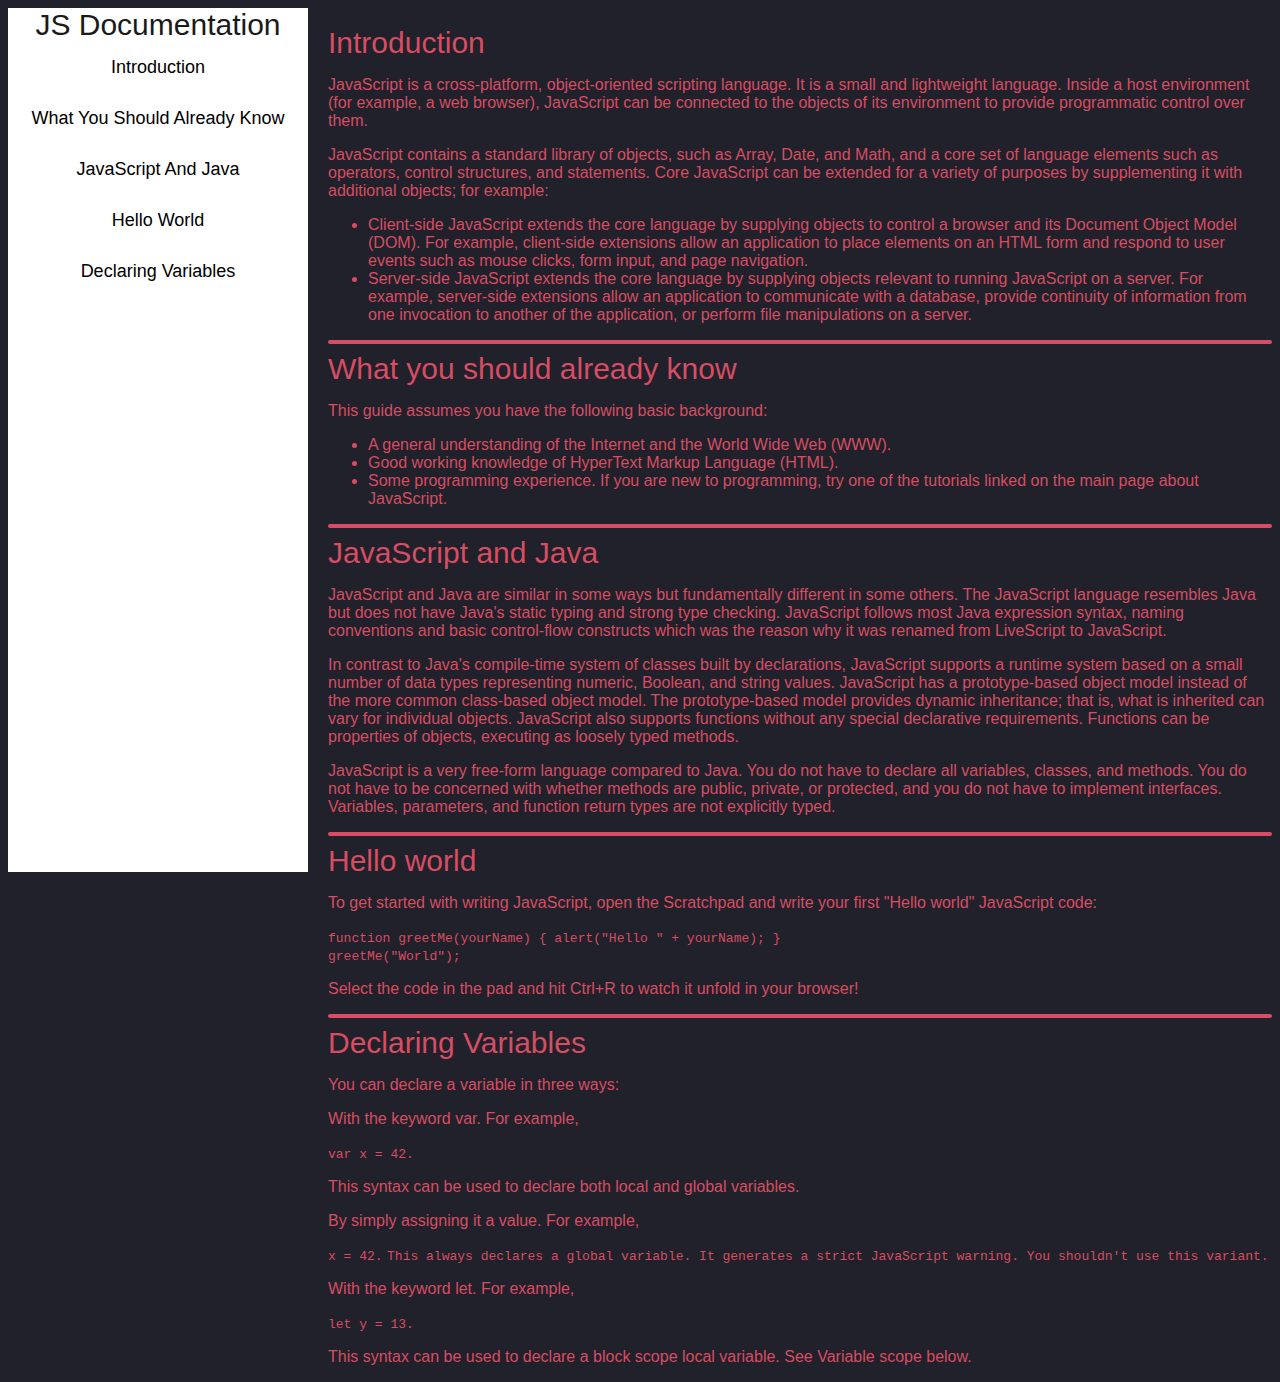
<file: documentation/index.html>
<!DOCTYPE html>
<html lang="en">
<head>
    <meta charset="UTF-8">
    <meta name="viewport" content="width=device-width, initial-scale=1.0">
    <link rel="stylesheet" href="style.css">
    <script src="https://cdn.freecodecamp.org/testable-projects-fcc/v1/bundle.js"></script>
    <title>Documentation</title>
</head>
<body>
    

<nav id="navbar">
  
  <ul class="navbar-elm">
    
    <header class="navbar-header">JS Documentation
    </header>
    
    <section id="main-section">
      <li><a class="nav-link" href="#introduction">Introduction</a></li>
    </section>
    
     <section id="main-section">
      <li><a class="nav-link" href="#what_you_should_already_know">What You Should Already Know</a></li>
    </section>
    
     <section id="main-section">
      <li><a class="nav-link" href="#javascript_and_java">JavaScript And Java</a></li>
    </section>
    
     <section id="main-section">
      <li><a class="nav-link" href="#hello_world">Hello World</a></li>
    </section>
    
     <section id="main-section">
      <li><a class="nav-link" href="#declaring_variables">Declaring Variables</a></li>
    </section>
    
  </ul>
  
</nav>

<br>

<main id="main-doc">
  
  <section id="introduction" class="main-section">
    
    <header>Introduction</header>
      
      <p>JavaScript is a cross-platform, object-oriented scripting language. It is a small and lightweight language. Inside a host environment (for example, a web browser), JavaScript can be connected to the objects of its environment to provide programmatic control over them. </p>
      <p>JavaScript contains a standard library of objects, such as Array, Date, and Math, and a core set of language elements such as operators, control structures, and statements. Core JavaScript can be extended for a variety of purposes by supplementing it with additional objects; for example: </p>
      <ul>
        <li>Client-side JavaScript extends the core language by supplying objects to control a browser and its Document Object Model (DOM). For example, client-side extensions allow an application to place elements on an HTML form and respond to user events such as mouse clicks, form input, and page navigation. </li>
        <li>Server-side JavaScript extends the core language by supplying objects relevant to running JavaScript on a server. For example, server-side extensions allow an application to communicate with a database, provide continuity of information from one invocation to another of the application, or perform file manipulations on a server. </li>
      </ul>
    
  </section>
  
  <hr class="hr">
  
  <section id="what_you_should_already_know" class="main-section">
    
    <header>What you should already know</header>
    
    <p>This guide assumes you have the following basic background:</p>
    <ul>
      <li>A general understanding of the Internet and the World Wide Web (WWW). </li>
      <li>Good working knowledge of HyperText Markup Language (HTML).</li>
      <li>Some programming experience. If you are new to programming, try one of the tutorials linked on the main page about JavaScript. </li>
    </ul>
    
  </section>
  
  <hr class="hr">
  
  <section id="javascript_and_java" class="main-section">
    
    <header>JavaScript and Java</header>
    
    <p>JavaScript and Java are similar in some ways but fundamentally different in some others. The JavaScript language resembles Java but does not have Java's static typing and strong type checking. JavaScript follows most Java expression syntax, naming conventions and basic control-flow constructs which was the reason why it was renamed from LiveScript to JavaScript. </p>
    <p>In contrast to Java's compile-time system of classes built by declarations, JavaScript supports a runtime system based on a small number of data types representing numeric, Boolean, and string values. JavaScript has a prototype-based object model instead of the more common class-based object model. The prototype-based model provides dynamic inheritance; that is, what is inherited can vary for individual objects. JavaScript also supports functions without any special declarative requirements. Functions can be properties of objects, executing as loosely typed methods. </p>
    <p>JavaScript is a very free-form language compared to Java. You do not have to declare all variables, classes, and methods. You do not have to be concerned with whether methods are public, private, or protected, and you do not have to implement interfaces. Variables, parameters, and function return types are not explicitly typed. </p>
    
  </section>
  
  <hr class="hr">
  
  <section id="hello_world" class="main-section">
    
    <header>Hello world</header>
    
    <p>To get started with writing JavaScript, open the Scratchpad and write your first "Hello world" JavaScript code: </p>
    
    <code>function greetMe(yourName) { alert("Hello " + yourName); }</code>
    <br>
    <code>greetMe("World");</code>
    
    <p>Select the code in the pad and hit Ctrl+R to watch it unfold in your browser! </p>
    
  </section>
  
  <hr class="hr">
  
  <section id="declaring_variables" class="main-section">
    
    <header>Declaring Variables</header>
    
    <p>You can declare a variable in three ways:</p>

    <p>With the keyword var. For example,</p>
    <code>var x = 42.</code>
    <p>This syntax can be used to declare both local and global variables.</p>

    <p>By simply assigning it a value. For example,</p>
<code>x = 42.</code>
<code>This always declares a global variable. It generates a strict JavaScript warning. You shouldn't use this variant.</code>

    <p>With the keyword let. For example,</p>
    <code>let y = 13.</code>
    <p>This syntax can be used to declare a block scope local variable. See Variable scope below.</p> 
    
    
  </section>
  
  
</main>
</body>
</html>
</file>
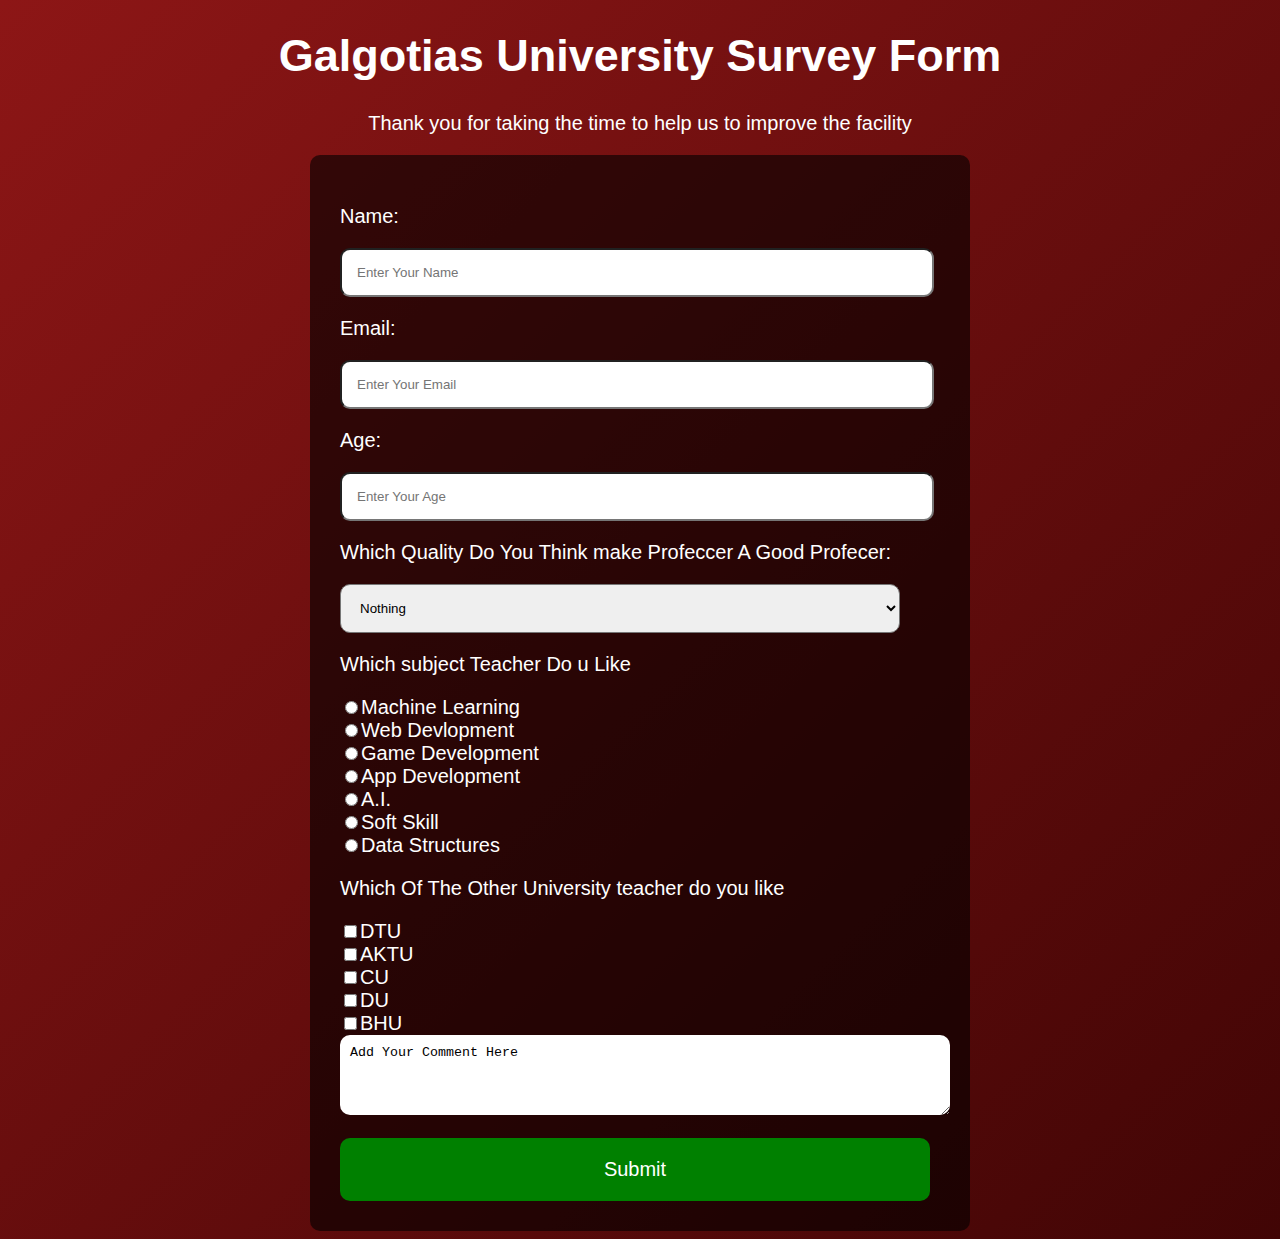
<file: Form/index.html>
<!DOCTYPE html>
<html lang="en">
<head>
    <meta charset="UTF-8">
    <meta name="viewport" content="width=device-width, initial-scale=1.0">
    <link rel="stylesheet" href="style.css">
    <title>Form</title>
</head>
<body>
    <h1 id="title">Galgotias University Survey Form</h1>

<p id="description">Thank you for taking the time to help us to improve the facility</p>

<div id="body">

<form id="survey-form">
  
  <label id="name-label" for="name">
  <p>Name:</p>
  </label>
  
  <input id="name" type="text" placeholder="Enter Your Name" required>
  
  
   <label id="email-label" for="email">
  <p>Email:</p>
  </label>
  
  <input id="email" type="email" placeholder="Enter Your Email" required>
  
   <label id="number-label" for="number">
  <p>Age:</p>
  </label>
  
  <input id="number" type="number" placeholder="Enter Your Age" min="12" max="50" required>
  
  <p>Which  Quality Do You Think make Profeccer A Good Profecer:</p>
  <select id="dropdown">
    
    <option value="default">Nothing</option>
    <option value="He has a moral center.">He has good Knowledge.</option>
    <option value="He stands for something.">He Understand the Student.</option>
    <option value="He shuns the limelight.">He knew how to teach.</option>
    <option value="He protects his team.">He create team for good preojects</option>
    <option value="He adapts to strengths and weaknesses.">He adapts everyone , and make everyone better .</option>
    
  </select>
  
  <p>Which subject Teacher Do u Like </p>
  
  <input type="radio" name="movie" value="1">Machine Learning</input>
  <br>
  <input type="radio" name="movie" value="2">Web Devlopment</input>
  <br>
 <input type="radio" name="movies" value="3">Game Development</input>
<br>
 <input type="radio" name="movies" value="4">App Development</input>
<br>
 <input type="radio" name="movies" value="5">A.I.</input>
<br>
 <input type="radio" name="movies" value="6">Soft Skill</input>
<br>
 <input type="radio" name="movies" value="7">Data Structures</input>

<p>Which Of The Other University teacher do you like</p>

<input type="checkbox" name="avenger" value="1">DTU</input>
<br>
 <input type="checkbox" name="avengers" value="2">AKTU </input>
<br>
 <input type="checkbox" name="avengers" value="3">CU</input>
<br>
 <input type="checkbox" name="avengers" value="4">DU</input>
<br>
 <input type="checkbox" name="avengers" value="5">BHU</input>
<br>

<textarea id="comment" rows="4" cols="40">Add Your Comment Here</textarea>
<br>
<input id="submit" type="submit" value="Submit">
            
</form>

</div>
</body>
</html>
</file>
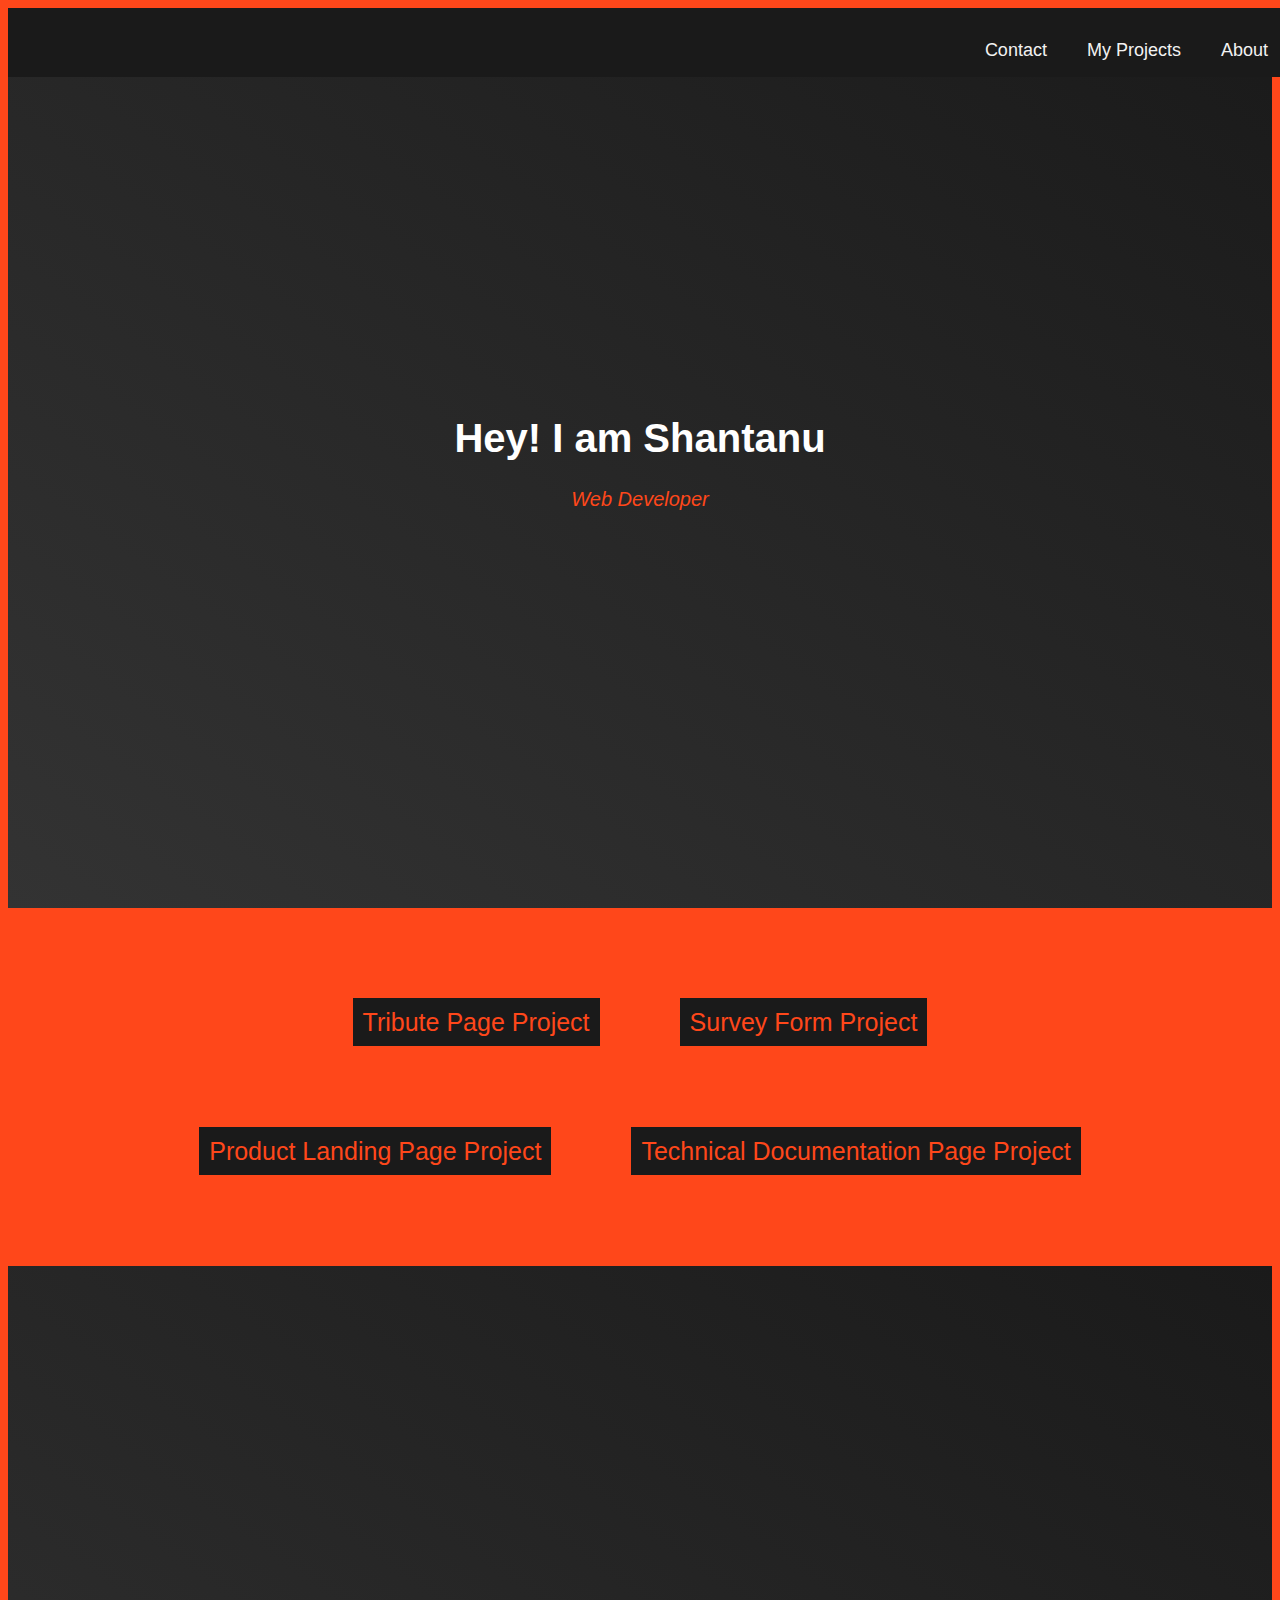
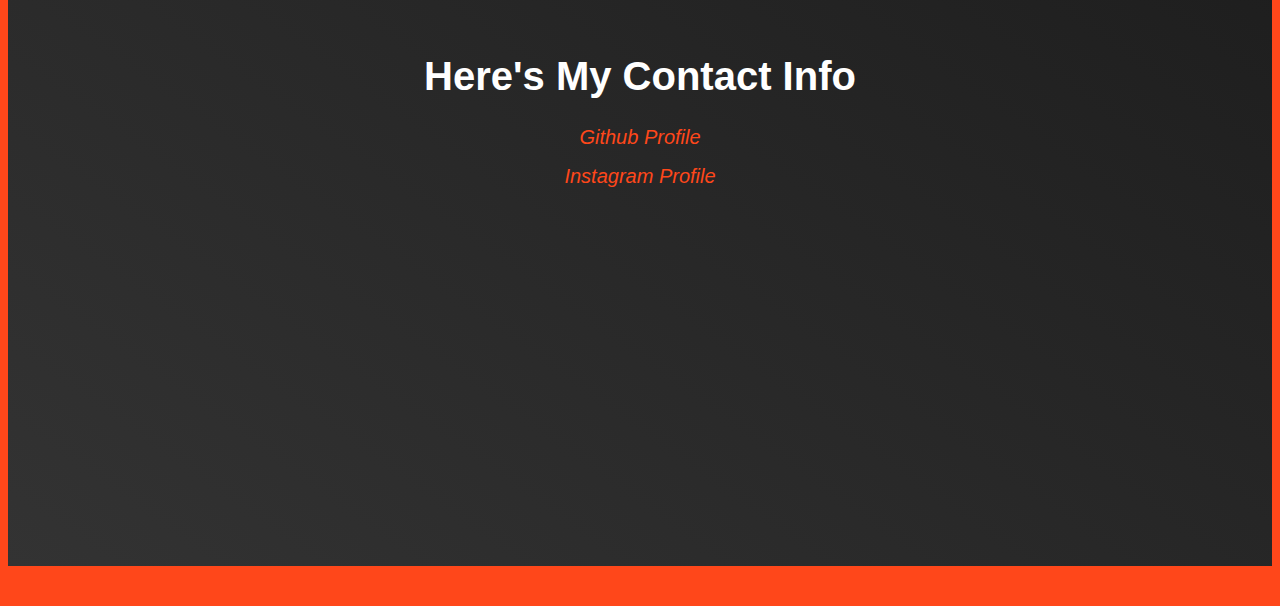
<file: portfolio/index.html>
<!DOCTYPE html>
<html lang="en">
<head>
    <meta charset="UTF-8">
    <meta name="viewport" content="width=device-width, initial-scale=1.0">
    <link rel="stylesheet" href="style.css">
    <script src="https://cdn.freecodecamp.org/testable-projects-fcc/v1/bundle.js"></script>
    <title>Portfolio</title>
</head>
<body>
   

<div class="topnav">
  <nav id="navbar">
    <ul>
      <a id="link1" class="nav-link" href="#welcome-section">About</a>
      <a id="link1" class="nav-link" href="#projects">My Projects</a>
      <a id="link1" class="nav-link" href="#contact-section">Contact</a>
    </ul>
  </nav>
</div>
<section id="welcome-section">
  <div class="welcome-text">
    <h1>Hey! I am Shantanu</h1>
    <h2>Web Developer</h2>
  </div>
</section>

<section id="projects">
  <div class="projects">
    <div><a class="project-tile" href="https://codepen.io/s1d33q/pen/OJPyvqB" target="_blank">Tribute Page Project</a></div>
    <div><a class="project-tile" href="https://codepen.io/s1d33q/pen/KKwVZpj" target="_blank">Survey Form Project</a></div>
  </div>
</section>

<section id="projects">
  <div class="projects">
    <div><a class="project-tile" href="https://codepen.io/s1d33q/pen/PowzKzO" target="_blank">Product Landing Page Project</a></div>
    <div><a class="project-tile" href="https://codepen.io/s1d33q/pen/eYmvpOp" target="_blank">Technical Documentation Page Project</a></div>
  </div>
</section>

<section id="contact-section">
  <div class="contact-section" id="contact">
    <h1>Here's My Contact Info</h1>
    <h2><a id="profile-link" href="https://github.com/me-shantanu" target="_blank">Github Profile</a></h2>
    <h2><a id="profile-link" href="https://www.instagram.com/soldier.supreme" traget="_blank">Instagram Profile</a></h2>
  </div>
</section>
</body>
</html>
</file>
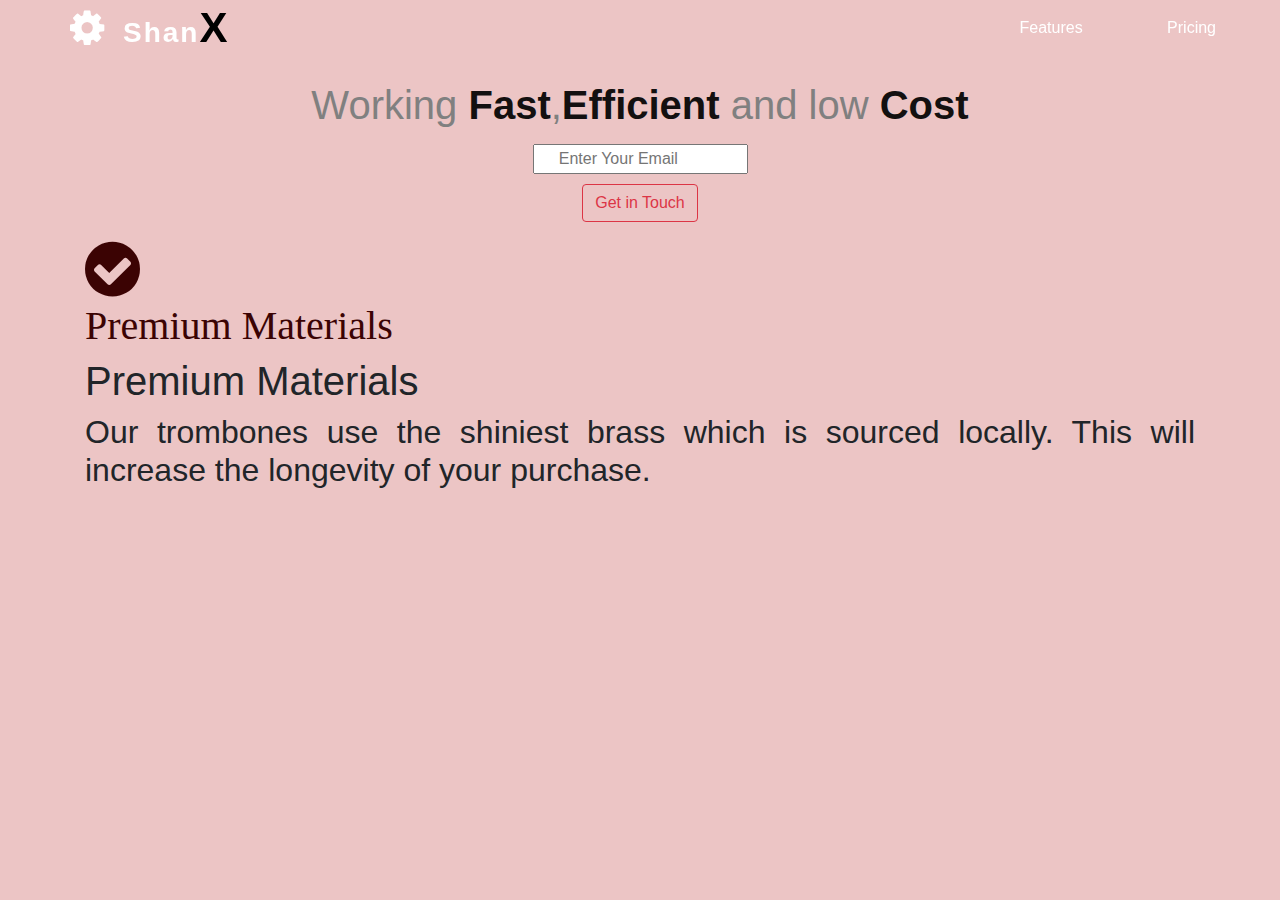
<file: Product landing page/index.html>
<!doctype html>
<html lang="en">
  <head>
    <!-- Required meta tags -->
    <meta charset="utf-8">
    <meta name="viewport" content="width=device-width, initial-scale=1, shrink-to-fit=no">

    <!-- Bootstrap CSS -->
    <link rel="stylesheet" href="https://stackpath.bootstrapcdn.com/bootstrap/4.5.2/css/bootstrap.min.css" integrity="sha384-JcKb8q3iqJ61gNV9KGb8thSsNjpSL0n8PARn9HuZOnIxN0hoP+VmmDGMN5t9UJ0Z" crossorigin="anonymous">
    <link rel="stylesheet" href="style.css">
    <link rel="stylesheet" href="https://maxcdn.bootstrapcdn.com/font-awesome/4.7.0/css/font-awesome.min.css">
    <script src="https://code.jquery.com/jquery-3.3.1.js"></script>
    <title>Project Landing form</title>
  </head>
  <body>
    <section class=" navbar">
        <nav>
            <div class="logo">
                <i class="fa fa-cog fa-spin fa-2x fa-fw"></i>
                <span class="sr-only">Loading...</span>
                <span class="logo-text">Shan<strong class="logo-text-main">X</strong></span>
            </div>

            <div class="menu">
                  <ul>
                        <li><a href="#">Features</a></li>
                        <li><a href="#">Pricing</a></li>
                  </ul>
            </div>
      </nav>
  </section>
  <section class="features">
      <div class="container">
          <div class="md-col-12 start-feature">
              <h1 class="feature-text">Working <strong class="feature-text-str">Fast</strong>,<strong class="feature-text-str">Efficient</strong> and low <strong class="feature-text-str">Cost</strong></h1>

          </div>
          
              <div class="md-col-12 feature-input">
                <input class="input-email" type="email" placeholder="     Enter Your Email  ">
           </div>
            <div class="md-col-12 feature-btn"><button class="btn btn-outline-danger">Get in Touch</button></div>
            
            
                <div class="md-col-12 ">
                    <div class="feature-fa">
                        <i class="fa fa-check-circle fa-4x feature-icon" aria-hidden="true"> <h1 class="feature-heading">Premium Materials</h1></i>
                        <h1 class="feature-heading">Premium Materials</h1>
                        <h2 class="feature-dis">Our trombones use the shiniest brass which is sourced locally. This will increase the longevity of your purchase. </h2>
                       
                </div>
            </div>
              
         
      </div>
  </section>

    <!-- Optional JavaScript -->
    <!-- jQuery first, then Popper.js, then Bootstrap JS -->
    <script src="https://code.jquery.com/jquery-3.5.1.slim.min.js" integrity="sha384-DfXdz2htPH0lsSSs5nCTpuj/zy4C+OGpamoFVy38MVBnE+IbbVYUew+OrCXaRkfj" crossorigin="anonymous"></script>
    <script src="https://cdn.jsdelivr.net/npm/popper.js@1.16.1/dist/umd/popper.min.js" integrity="sha384-9/reFTGAW83EW2RDu2S0VKaIzap3H66lZH81PoYlFhbGU+6BZp6G7niu735Sk7lN" crossorigin="anonymous"></script>
    <script src="https://stackpath.bootstrapcdn.com/bootstrap/4.5.2/js/bootstrap.min.js" integrity="sha384-B4gt1jrGC7Jh4AgTPSdUtOBvfO8shuf57BaghqFfPlYxofvL8/KUEfYiJOMMV+rV" crossorigin="anonymous"></script>
  </body>
</html>
</file>
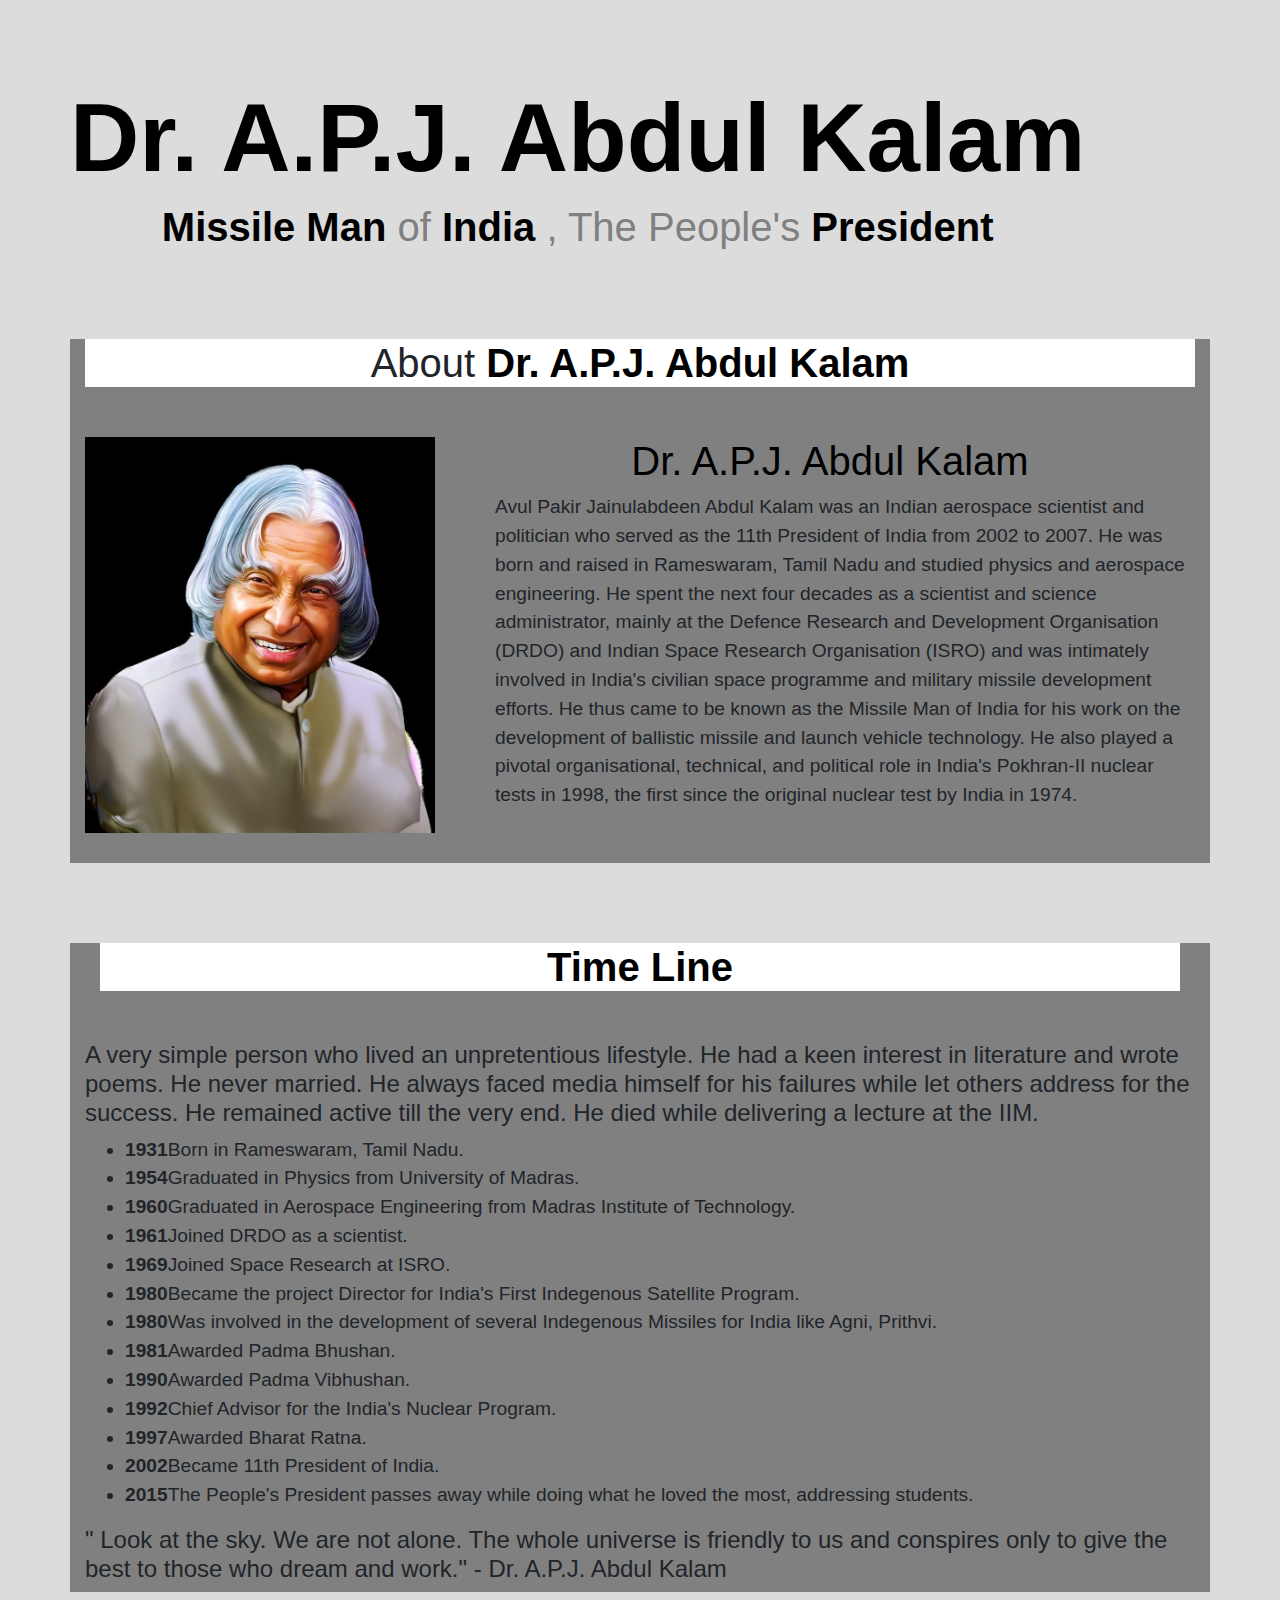
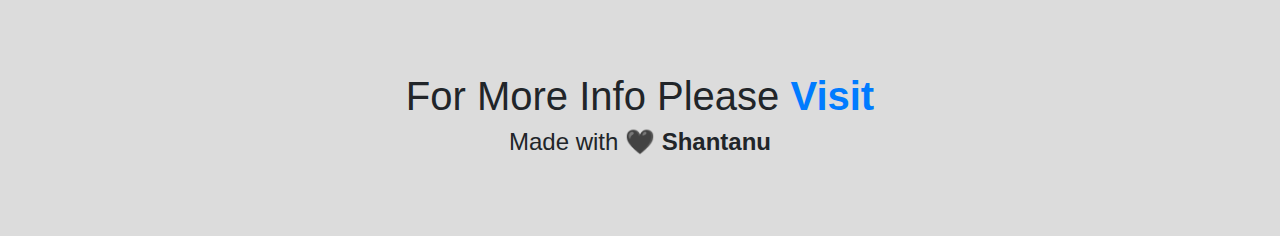
<file: Tribute Page/index.html>
<!doctype html>
<html lang="en">
  <head>
    <!-- Required meta tags -->
    <meta charset="utf-8">
    <meta name="viewport" content="width=device-width, initial-scale=1, shrink-to-fit=no">

    <!-- Bootstrap CSS -->
    <link rel="stylesheet" href="https://stackpath.bootstrapcdn.com/bootstrap/4.5.2/css/bootstrap.min.css" integrity="sha384-JcKb8q3iqJ61gNV9KGb8thSsNjpSL0n8PARn9HuZOnIxN0hoP+VmmDGMN5t9UJ0Z" crossorigin="anonymous">
    <link rel="stylesheet" href="style.css">
    <title>Tribute Page</title>
  </head>
  <body>
        <!-- front intro section -->
        <section class="main-section">
            <div class="container">
            <div class="row">
                <div class="md-col-9">
                    <h1 class="main-text"> <Strong class="change-main-text">Dr. A.P.J. Abdul Kalam</Strong> </h1>
                    <h1 class="sub-main-text"><strong class="change-main-text">Missile Man </strong>of <strong class="change-main-text">India</strong> , The People's <strong class="change-main-text">President</strong></h1>

                </div>
            </div>
        </div>
        </section>
        <section class="main-section">
            <div class="container about-main">
                <div class="md-col-9">
                    <h1 class="section-dis">About<Strong class="change-main-text"> Dr. A.P.J. Abdul Kalam</Strong></h1>
                </div>
                <div class="row">
                    <div class="col-md-4">
                        <img class="about-image" src="Image/about.jpg" alt="">
                    </div>
                    <div class="col-md-8">
                        <h1 class="about-main-text"> Dr. A.P.J. Abdul Kalam</h1>
                        
                        <p class="about-text"> Avul Pakir Jainulabdeen Abdul Kalam was an Indian aerospace scientist and politician who served as the 11th President of India from 2002 to 2007. He was born and raised in Rameswaram, Tamil Nadu and studied physics and aerospace engineering. He spent the next four decades as a scientist and science administrator, mainly at the Defence Research and Development Organisation (DRDO) and Indian Space Research Organisation (ISRO) and was intimately involved in India's civilian space programme and military missile development efforts. He thus came to be known as the Missile Man of India for his work on the development of ballistic missile and launch vehicle technology. He also played a pivotal organisational, technical, and political role in India's Pokhran-II nuclear tests in 1998, the first since the original nuclear test by India in 1974.</p>
                           
                       

                    </div>
                </div>
            </div>
        </section>
        <section class="main-section"> 
            <div class="container finial-main">
                <div class="col-md-12">
                    <h1 class="section-dis"><strong class="change-main-text"> Time Line </strong></h1>
                </div>
                <div class="row">
                    <div class="col-md-12">
                        <h4 class="headingg">A very simple person who lived an unpretentious lifestyle. He had a keen interest in literature and wrote poems. He never married. He always faced media himself for his failures while let others address for the success. He remained active till the very end. He died while delivering a lecture at the IIM.</h4>
                        <ul class="list">
                            <li class="list-item"><strong>1931</strong>Born in Rameswaram, Tamil Nadu.</li>
                            <li class="list-item"><strong>1954</strong>Graduated in Physics from University of Madras.</li>
                            <li class="list-item"><strong>1960</strong>Graduated in Aerospace Engineering from Madras Institute of Technology.</li>
                            <li class="list-item"><strong>1961</strong>Joined DRDO as a scientist.</li>
                            <li class="list-item"><strong>1969</strong>Joined Space Research at ISRO.</li>
                            <li class="list-item"><strong>1980</strong>Became the project Director for India's First Indegenous Satellite Program.</li>
                            <li class="list-item"><strong>1980</strong>Was involved in the development of several Indegenous Missiles for India like Agni, Prithvi.</li>
                            <li class="list-item"><strong>1981</strong>Awarded Padma Bhushan.</li>
                            <li class="list-item"><strong>1990</strong>Awarded Padma Vibhushan.</li>
                            <li class="list-item"><strong>1992</strong>Chief Advisor for the India's Nuclear Program.</li>
                            <li class="list-item"><strong>1997</strong>Awarded Bharat Ratna.</li>
                            <li class="list-item"><strong>2002</strong>Became 11th President of India.</li>
                            <li class="list-item"><strong>2015</strong>The People's President passes away while doing what he loved the most, addressing students.</li>
                        </ul>
                        <h4 class="headingg">" Look at the sky. We are not alone. The whole universe is friendly to us and conspires only to give the best to those who dream and work."
                            - Dr. A.P.J. Abdul Kalam
                            </h4>
                    
                    </div>
                </div>

            </div>
        </section>
        <section class="main-section">
            <div class="md-col-12">
                <h1 class="finial"> For More Info Please <strong><a target="_blank" href="https://en.wikipedia.org/wiki/A._P._J._Abdul_Kalam">Visit</a> </strong></h1>
                <h4 style="text-align: center;">Made with 🖤 <Strong>Shantanu</Strong></h4>
            </div>
        </section>

    <!-- Optional JavaScript -->
    <!-- jQuery first, then Popper.js, then Bootstrap JS -->
    <script src="https://code.jquery.com/jquery-3.5.1.slim.min.js" integrity="sha384-DfXdz2htPH0lsSSs5nCTpuj/zy4C+OGpamoFVy38MVBnE+IbbVYUew+OrCXaRkfj" crossorigin="anonymous"></script>
    <script src="https://cdn.jsdelivr.net/npm/popper.js@1.16.1/dist/umd/popper.min.js" integrity="sha384-9/reFTGAW83EW2RDu2S0VKaIzap3H66lZH81PoYlFhbGU+6BZp6G7niu735Sk7lN" crossorigin="anonymous"></script>
    <script src="https://stackpath.bootstrapcdn.com/bootstrap/4.5.2/js/bootstrap.min.js" integrity="sha384-B4gt1jrGC7Jh4AgTPSdUtOBvfO8shuf57BaghqFfPlYxofvL8/KUEfYiJOMMV+rV" crossorigin="anonymous"></script>
  </body>
</html>
</file>
<file: documentation/style.css>
body{
    font-family:sans-serif;
    background-color:#20212a;
    color:#d74d63;
  }
  header{
    font-size:30px;
  }
  #navbar{
    position:fixed;
  }
  .navbar-elm{
    list-style-type:none;
    margin:0px;
    padding:0px;
    width:300px;
    background-color:#ffffff;
    height:96vh;
    overflow:auto;
    color:#1a1a1a;
    transition:border-radius .5s ease;
    display:block;
  }
  .navbar-elm:hover{
    border-radius:40px;
  }
  .nav-link{
    display:block;
    color:black;
    padding:15px 16px;
    text-decoration:none;
    list-style-type:none;
    text-align:center;
    font-size:18px;
    transition:color .5s ease,text-shadow .5s ease;
  }
  .nav-link:hover{
    color:#d74d63;
    text-shadow:0px 0px 15px #d74d63;
  }
  .navbar-header{
    text-align:center;
  }
  #main-doc{
    margin:0px;
    margin-left:320px;
  }
  .hr{
    border:2px solid #d74d63;
    border-radius:5px;
  }
  
  @media screen and (max-width:600px){
    .navbar-elm{
      position:fixed;
      width:250px;
    }
    #main-doc{
      margin-left:260px;
    }
  }
</file>
<file: Form/style.css>
body{
    text-align:center;
    font-family:sans-serif;
    background-image:linear-gradient(to bottom right, #8d1616 , #410505);
    color:white;
    
  }
  #title{
    font-size:45px;
  }
  #description{
    font-size:20px;
  }
  
  
  #body{
    width:600px;
    padding:30px;
    margin:auto;
    border-radius:10px;
    text-align:left;
    background-color:rgba(0,0,0,0.6);
    font-size:20px;
    color:white;
    
  }
  
  #name{
    width:560px;
    padding:15px;
    border-radius:10px;
  }
  #email{
    width:560px;
    padding:15px;
    border-radius:10px;
  }
  #number{
    width:560px;
    padding:15px;
    border-radius:10px;
  }
  #dropdown{
    width:560px;
    padding:15px;
    border-radius:10px;
  }
  #comment{
    width:590px;
    padding:10px;
    border-radius:10px;
    border:none;
    
  }
  #submit{
    width:590px;
    padding:20px;
    font-size:20px;
    border-radius:10px;
    border:none;
    margin-top:3%;
    color:white;
    background-color:green;
    
  }
</file>
<file: portfolio/style.css>
body{
    font-family:sans-serif;
    background-color:#ff471a;
  }
  #navbar{
    width:100%;
    background-color:#1a1a1a;
    overflow:hidden;
    position:fixed;
  }
  #navbar a{
    float:right;
    margin:auto;
    color:#f2f2f2;
    text-align:center;
    padding:16px 20px;
    text-decoration:none;
    font-size:18px;
    transition:background .5s ease,color .5s ease;
  }
  #navbar a:hover{
    background-color:#ff471a;
    color:black;
  }
  #navbar a:active{
     background-color:#ff471a;
     color:white;
  }
  #welcome-section{
    height:100vh;
    width:100%;
    display:flex;
    flex-direction:column;
    align-items:center;
    justify-content:center;
    background-image:linear-gradient(to bottom left,#1a1a1a,#333333);
    margin-bottom:40px;
  }
  h1{
    font-size:40px;
    color:white;
  }
  h2{
    font-weight:200;
    text-align:center;
    font-size:20px;
    color:#ff471a;
    font-style:italic;
  }
  div.projects{
    display:flex;
    justify-content:center;
    text-align:center;
    margin-top:100px;
    margin-bottom:100px;
  }
  .project-tile{
    margin:auto;
    border:none;
    background-color:#1a1a1a;
    text-decoration:none;
    padding:10px;
    width:40px;
    transition:background 1s ease,padding .4s ease;
    cursor:pointer;
    font-size:25px;
    margin:40px;
    
  }
  .project-tile:hover{
    padding:20px;
    box-shadow:0px 0px 20px #1a1a1a;
  }
  a:hover{
    text-decoration:none;
    color:#ff471a;
  }
  a:visited{
    color:#ff471a;
  }
  a{
    color:#ff471a;
    text-decoration:none;
  }
  #contact-section{
    height:100vh;
    width:100%;
    display:flex;
    flex-direction:column;
    align-items:center;
    justify-content:center;
    background-image:linear-gradient(to bottom left,#1a1a1a,#333333);
    margin-bottom:40px;
  }
  @media screen and (max-width:600px){
    #navbar{position:fixed;
  }
</file>
<file: Product landing page/style.css>
html, body {
    margin: 0;
    padding: 0;
    width: 100%;
}
body{
    background-color: rgb(236, 197, 197);
    font-family: "Helvetica Neue",sans-serif;
    font-weight: lighter
}
.logo .logo-text{
    margin-left: 2px;
    margin-bottom: 2px;
    font-size: 1.4em;
    padding-left: -2px;
}
.logo .logo-text-main{
    color: black;
    font-size: 1.5em;
}

.logo {
    line-height: 60px;
    position: fixed;
    float: left;
    margin: 16px 46px;
    color: #fff;
    font-weight: bold;
    font-size: 20px;
    letter-spacing: 2px;
}

nav {
    position: fixed;
    width: 100%;
    line-height: 60px;
    margin-top: 30px;
}

nav ul {
    line-height: 60px;
    list-style: none;
    background: rgba(0, 0, 0, 0);
    overflow: hidden;
    color: #fff;
    padding: 0;
    text-align: right;
    margin: 0;
    padding-right: 40px;
    transition: 1s;
}

nav.black ul {
    background: #000;
}

nav ul li {
    display: inline-block;
    padding: 16px 40px;;
}

nav ul li a {
    text-decoration: none;
    color: #fff;
    font-size: 16px;
}

.menu-icon {
    line-height: 60px;
    width: 100%;
    background: #000;
    text-align: right;
    box-sizing: border-box;
    padding: 15px 24px;
    cursor: pointer;
    color: #fff;
    display: none;
}
.navbar{
    margin-bottom: 60px;
    margin-top: 5px;
}
.start-feature{
  text-align: center;
}
.feature-text{
    color: gray;
}
.feature-text-str{
    color: rgb(19, 16, 16);
}
.feature-input{
    align-items: center;
    text-align: center;
    margin-top: 15px;
    margin-bottom: 10px;
    color: gray;
}
.feature-btn{
    align-items: center;
    text-align: center;
    margin-bottom: 15px;
}
.feature-fa{
    text-align: justify;
    
}
.feature-icon{
    color: rgb(59, 3, 3);
}
.feature-x{
    text-align: justify;
    margin-right: 40px;
}
.feature-y{
    text-align: center;
    
}
</file>
<file: Tribute Page/style.css>
body{
    margin: 0;
	padding: 0;
	width: 100%;
	overflow-x: hidden;
    background-color: gainsboro;
}
.main-section{
    margin-top: 80px;
    margin-bottom: 80px;
}
.main-text{
    text-align: center;
    color: gray;
    font-size: 6em;
    animation-name: shan;
    animation-duration: 2s;
}
.sub-main-text{
    text-align: center;
    color: gray;
    animation-name: shan;
    animation-duration: 2s;
    animation-delay: .5s;
    animation-fill-mode:backwards; 
}
.change-main-text{
    color: black;
}
@keyframes shan{
    0%{
        transform: translate(-100%);
        opacity: 0;
    }
    100%{
        transform: translate(0);
        opacity: 1;
    }
}
.section-dis{
    text-align: center;
    margin-bottom: 50px;
    background-color: #ffffff;
}
.about-image{
    width: 100%;
    height: 100%;
    margin-bottom: 20px;
    padding-bottom: 30px;
}
.about-main-text{
    text-align: center;
    color: black;
}
.about-text{
    text-align: auto;
    font-size:larger;
    margin-left: 30px;
}
.about-main{
    background-color: grey;
}
.list{
    align-content: center;
    align-items: center;
}
.list-item{
    font-size: 1.2em;
}
.finial-main{
    background-color: grey;
}
.finial{
    text-align: center;
}
</file>
